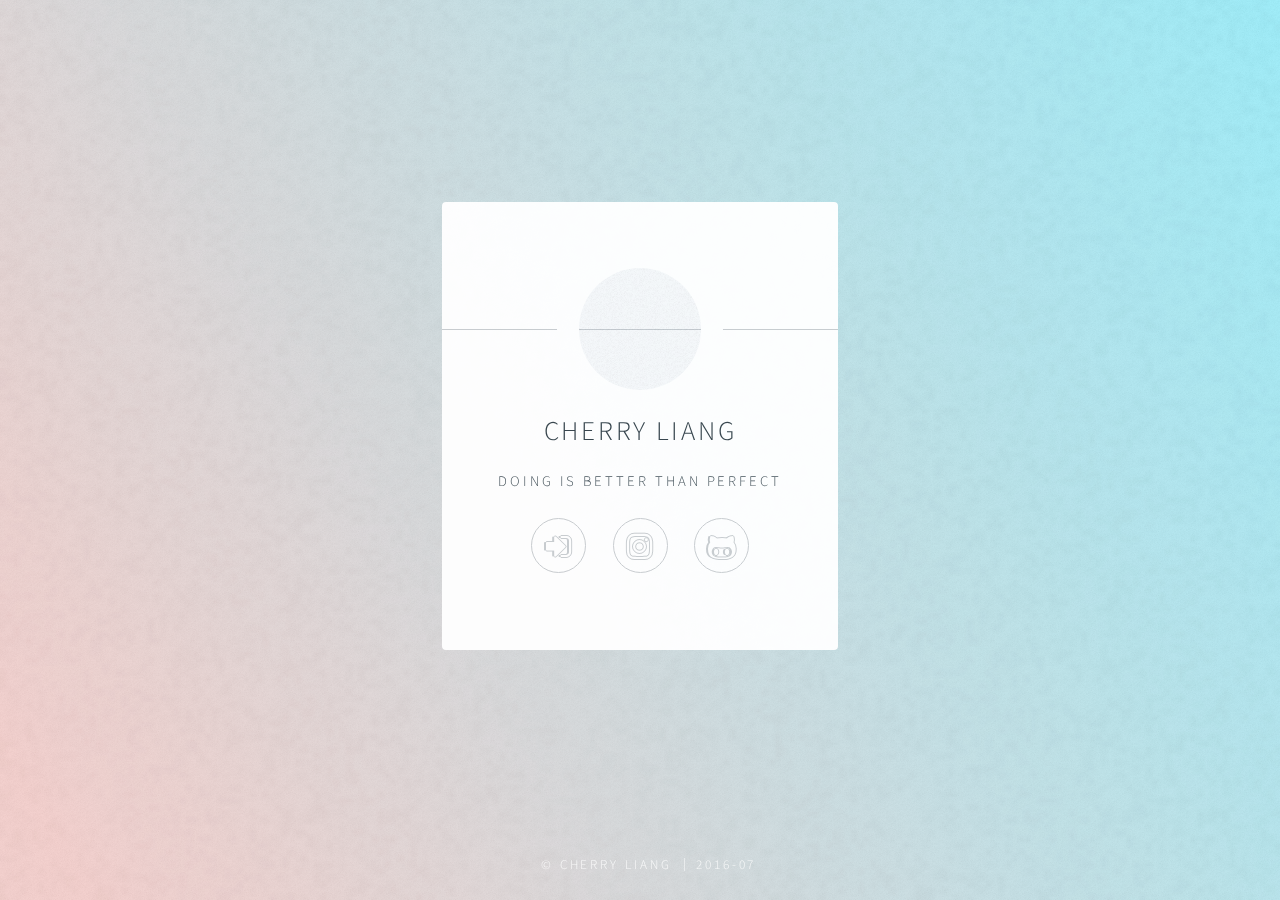
<file: src/main/resources/static/index.html>
<!DOCTYPE HTML>

<html>

	<head>
		<title>CHERRY LIANG</title>
		<meta charset="utf-8" />
		<meta name="viewport" content="width=device-width, initial-scale=1" />
		<!--[if lte IE 8]><script src="assets/js/html5shiv.js"></script><![endif]-->
		<link rel="stylesheet" href="css/main.css" />
		<!--[if lte IE 9]><link rel="stylesheet" href="assets/css/ie9.css" /><![endif]-->
		<!--[if lte IE 8]><link rel="stylesheet" href="assets/css/ie8.css" /><![endif]-->
		<link href="css/font.css" rel="stylesheet">
		<noscript><link rel="stylesheet" href="css/noscript.css" /></noscript>

		<!--Add title icon-->
		<link rel="shortcut icon" href="img/cherry.ico" />

	</head>

	<body class="is-loading">

		<!-- Wrapper -->
		<div id="wrapper">

			<!-- Main -->
			<section id="main">
				<header>
					<span class="avatar"><img src="img/overlay.png" alt="" /></span>
					<h1>Cherry Liang</h1>
					<p>Doing is better than perfect</p>
				</header>

				<footer>
					<ul class="icons">
						<li>
							<a href="cherry/home.html" class="fa fa-sign-in">Go to Cherry's blog</a>
						</li>
						<li>
							<a href="http://www.jianshu.com/users/c0600377679d/latest_articles" class="fa-instagram">My tech blog</a>
						</li>
						<li>
							<a href="https://github.com/CaiYiLiang" class="fa fa-github-alt">My-Github</a>
						</li>
					</ul>
				</footer>
			</section>

			<!-- Footer -->
			<footer id="footer">
				<ul class="copyright">
					<li>&copy; CHERRY LIANG</li>
					<li>2016-07</li>
				</ul>
			</footer>

		</div>

		<!-- Scripts -->
		<!--[if lte IE 8]><script src="assets/js/respond.min.js"></script><![endif]-->
		<script>
			if('addEventListener' in window) {
				window.addEventListener('load', function() {
					document.body.className = document.body.className.replace(/\bis-loading\b/, '');
				});
				document.body.className += (navigator.userAgent.match(/(MSIE|rv:11\.0)/) ? ' is-ie' : '');
			}
		</script>

	</body>

</html>
</file>
<file: src/main/resources/static/css/font.css>
/* latin */
/* http://fonts.googleapis.com/css?family=Indie Flower */
@font-face {
  font-family: 'Indie Flower';
  font-style: normal;
  font-weight: 400;
  src: local('Indie Flower'), local('IndieFlower'), url(http://fonts.gstatic.com/s/indieflower/v8/10JVD_humAd5zP2yrFqw6ugdm0LZdjqr5-oayXSOefg.woff2) format('woff2');
  unicode-range: U+0000-00FF, U+0131, U+0152-0153, U+02C6, U+02DA, U+02DC, U+2000-206F, U+2074, U+20AC, U+2212, U+2215, U+E0FF, U+EFFD, U+F000;
}

/* Montserrat */
/* http://fonts.googleapis.com/css?family=Montserrat */
@font-face {
  font-family: 'Montserrat';
  font-style: normal;
  font-weight: 400;
  src: local('Montserrat-Regular'), url(http://fonts.gstatic.com/s/montserrat/v7/zhcz-_WihjSQC0oHJ9TCYPk_vArhqVIZ0nv9q090hN8.woff2) format('woff2');
  unicode-range: U+0000-00FF, U+0131, U+0152-0153, U+02C6, U+02DA, U+02DC, U+2000-206F, U+2074, U+20AC, U+2212, U+2215, U+E0FF, U+EFFD, U+F000;
}

/* Lato */
/* http://fonts.googleapis.com/css?family=Lato */
/* latin-ext */
@font-face {
  font-family: 'Lato';
  font-style: normal;
  font-weight: 400;
  src: local('Lato Regular'), local('Lato-Regular'), url(http://fonts.gstatic.com/s/lato/v11/UyBMtLsHKBKXelqf4x7VRQ.woff2) format('woff2');
  unicode-range: U+0100-024F, U+1E00-1EFF, U+20A0-20AB, U+20AD-20CF, U+2C60-2C7F, U+A720-A7FF;
}
/* latin */
@font-face {
  font-family: 'Lato';
  font-style: normal;
  font-weight: 400;
  src: local('Lato Regular'), local('Lato-Regular'), url(http://fonts.gstatic.com/s/lato/v11/1YwB1sO8YE1Lyjf12WNiUA.woff2) format('woff2');
  unicode-range: U+0000-00FF, U+0131, U+0152-0153, U+02C6, U+02DA, U+02DC, U+2000-206F, U+2074, U+20AC, U+2212, U+2215, U+E0FF, U+EFFD, U+F000;
}

/* Dosis */
/* http://fonts.googleapis.com/css?family=Dosis */
/* latin-ext */
@font-face {
  font-family: 'Dosis';
  font-style: normal;
  font-weight: 400;
  src: local('Dosis Regular'), local('Dosis-Regular'), url(http://fonts.gstatic.com/s/dosis/v6/RlBXAIuiO5GvH9-0-JbBlw.woff2) format('woff2');
  unicode-range: U+0100-024F, U+1E00-1EFF, U+20A0-20AB, U+20AD-20CF, U+2C60-2C7F, U+A720-A7FF;
}
/* latin */
@font-face {
  font-family: 'Dosis';
  font-style: normal;
  font-weight: 400;
  src: local('Dosis Regular'), local('Dosis-Regular'), url(http://fonts.gstatic.com/s/dosis/v6/4hYyXH_8WmbBLamf6WjLwg.woff2) format('woff2');
  unicode-range: U+0000-00FF, U+0131, U+0152-0153, U+02C6, U+02DA, U+02DC, U+2000-206F, U+2074, U+20AC, U+2212, U+2215, U+E0FF, U+EFFD, U+F000;
}



/* http://fonts.googleapis.com/css?family=Source+Sans+Pro:300 */
/* vietnamese */
@font-face {
  font-family: 'Source Sans Pro';
  font-style: normal;
  font-weight: 300;
  src: local('Source Sans Pro Light'), local('SourceSansPro-Light'), url(http://fonts.gstatic.com/s/sourcesanspro/v9/toadOcfmlt9b38dHJxOBGD_j0nMiB9fPhg_k1wdK2h0.woff2) format('woff2');
  unicode-range: U+0102-0103, U+1EA0-1EF9, U+20AB;
}
/* latin-ext */
@font-face {
  font-family: 'Source Sans Pro';
  font-style: normal;
  font-weight: 300;
  src: local('Source Sans Pro Light'), local('SourceSansPro-Light'), url(http://fonts.gstatic.com/s/sourcesanspro/v9/toadOcfmlt9b38dHJxOBGDRVvBvQIc1z78c__uoBcyI.woff2) format('woff2');
  unicode-range: U+0100-024F, U+1E00-1EFF, U+20A0-20AB, U+20AD-20CF, U+2C60-2C7F, U+A720-A7FF;
}
/* latin */
@font-face {
  font-family: 'Source Sans Pro';
  font-style: normal;
  font-weight: 300;
  src: local('Source Sans Pro Light'), local('SourceSansPro-Light'), url(http://fonts.gstatic.com/s/sourcesanspro/v9/toadOcfmlt9b38dHJxOBGOode0-EuMkY--TSyExeINg.woff2) format('woff2');
  unicode-range: U+0000-00FF, U+0131, U+0152-0153, U+02C6, U+02DA, U+02DC, U+2000-206F, U+2074, U+20AC, U+2212, U+2215, U+E0FF, U+EFFD, U+F000;
}
</file>
<file: src/main/resources/static/css/noscript.css>
/*
	Identity by HTML5 UP
	html5up.net | @ajlkn
	Free for personal and commercial use under the CCA 3.0 license (html5up.net/license)
*/

/* Basic */

	body:after {
		display: none;
	}

/* Main */

	#main {
		-moz-transform: none !important;
		-webkit-transform: none !important;
		-ms-transform: none !important;
		transform: none !important;
		opacity: 1 !important;
	}
</file>
<file: src/main/resources/static/css/main.css>
@charset "UTF-8";
@import url(font-awesome.min.css);
/* @import url(font.css); */
@import url('//fonts.googleapis.com/css?family=Source+Sans+Pro:300');


/* Reset */

	html, body, div, span, applet, object, iframe, h1, h2, h3, h4, h5, h6, p, blockquote, pre, a, abbr, acronym, address, big, cite, code, del, dfn, em, img, ins, kbd, q, s, samp, small, strike, strong, sub, sup, tt, var, b, u, i, center, dl, dt, dd, ol, ul, li, fieldset, form, label, legend, table, caption, tbody, tfoot, thead, tr, th, td, article, aside, canvas, details, embed, figure, figcaption, footer, header, hgroup, menu, nav, output, ruby, section, summary, time, mark, audio, video {
		margin: 0;
		padding: 0;
		border: 0;
		font-size: 100%;
		font: inherit;
		vertical-align: baseline;
	}

	article, aside, details, figcaption, figure, footer, header, hgroup, menu, nav, section {
		display: block;
	}

	body {
		line-height: 1;
	}

	ol, ul {
		list-style: none;
	}

	blockquote, q {
		quotes: none;
	}

	blockquote:before, blockquote:after, q:before, q:after {
		content: '';
		content: none;
	}

	table {
		border-collapse: collapse;
		border-spacing: 0;
	}

	body {
		-webkit-text-size-adjust: none;
	}

/* Box Model */

	*, *:before, *:after {
		-moz-box-sizing: border-box;
		-webkit-box-sizing: border-box;
		box-sizing: border-box;
	}

/* Basic */

	@media screen and (max-width: 480px) {

		html, body {
			min-width: 320px;
		}

	}

	body.is-loading *, body.is-loading *:before, body.is-loading *:after {
		-moz-animation: none !important;
		-webkit-animation: none !important;
		-ms-animation: none !important;
		animation: none !important;
		-moz-transition: none !important;
		-webkit-transition: none !important;
		-ms-transition: none !important;
		transition: none !important;
	}

	html {
		height: 100%;
	}

	body {
		height: 100%;
		background-color: #ffffff;
		background-image: url("../img/overlay.png"), -moz-linear-gradient(60deg, rgba(0, 0, 150, 0.45) 5%, rgba(0, 228, 255, 0.35)), url("../img/bg.jpg");
		background-image: url("../img/overlay.png"), -webkit-linear-gradient(60deg, rgba(255, 165, 150, 0.45) 5%, rgba(0, 228, 255, 0.35)), url("../img/bg.jpg");
		background-image: url("../img/overlay.png"), -ms-linear-gradient(60deg, rgba(255, 165, 150, 0.45) 5%, rgba(0, 228, 255, 0.35)), url("../img/bg.jpg");
		background-image: url("../img/overlay.png"), linear-gradient(60deg, rgba(255, 165, 150, 0.45) 5%, rgba(0, 228, 255, 0.35)), url("../img/bg.jpg");
		background-repeat: repeat,			no-repeat,			no-repeat;
		background-size: 100px 100px, cover,				cover;
		background-position: top left,		center center,		bottom center;
		background-attachment: fixed,			fixed,				fixed;
	}

		body:after {
			content: '';
			display: block;
			position: fixed;
			top: 0;
			left: 0;
			width: 100%;
			height: inherit;
			opacity: 0;/* backgroud-img */
			z-index: 1;
			background-color: #ffffff;
			background-image: url("../img/overlay.png"), -moz-linear-gradient(60deg, rgba(255, 165, 150, 0.45) 5%, rgba(0, 228, 255, 0.35));
			background-image: url("../img/overlay.png"), -webkit-linear-gradient(60deg, rgba(255, 165, 150, 0.45) 5%, rgba(0, 228, 255, 0.35));
			background-image: url("../img/overlay.png"), -ms-linear-gradient(60deg, rgba(255, 165, 150, 0.45) 5%, rgba(0, 228, 255, 0.35));
			background-image: url("../img/overlay.png"), linear-gradient(60deg, rgba(255, 165, 150, 0.45) 5%, rgba(0, 228, 255, 0.35));
			background-repeat: repeat,			no-repeat;
			background-size: 100px 100px, cover;
			background-position: top left,		center center;
			-moz-transition: opacity 1.75s ease-out;
			-webkit-transition: opacity 1.75s ease-out;
			-ms-transition: opacity 1.75s ease-out;
			transition: opacity 1.75s ease-out;
		}

		body.is-loading:after {
			opacity: 1;
			
		}

/* Type */

	body, input, select, textarea {
		color: #414f57;
		font-family: "Source Sans Pro", Helvetica, sans-serif;
		font-size: 14pt;
		font-weight: 300;
		line-height: 2;
		letter-spacing: 0.2em;
		text-transform: uppercase; 
		/*控制字母大小写，Capitalize 英文拼音的首字母大写，Uppercase 英文拼音字母全大写，Lowercase 英文拼音字母全小写*/ 
	}

		@media screen and (max-width: 1680px) {

			body, input, select, textarea {
				font-size: 11pt;
			}

		}

		@media screen and (max-width: 480px) {

			body, input, select, textarea {
				font-size: 10pt;
				line-height: 1.75;
			}

		}

	a {
		-moz-transition: color 0.2s ease, border-color 0.2s ease;
		-webkit-transition: color 0.2s ease, border-color 0.2s ease;
		-ms-transition: color 0.2s ease, border-color 0.2s ease;
		transition: color 0.2s ease, border-color 0.2s ease;
		color: inherit;
		text-decoration: none;
	}

		a:before {
			-moz-transition: color 0.2s ease, text-shadow 0.2s ease;
			-webkit-transition: color 0.2s ease, text-shadow 0.2s ease;
			-ms-transition: color 0.2s ease, text-shadow 0.2s ease;
			transition: color 0.2s ease, text-shadow 0.2s ease;
		}

		a:hover {
			color: #ff7496;
		}

	strong, b {
		color: #313f47;
	}

	em, i {
		font-style: italic;
	}

	p {
		margin: 0 0 1.5em 0;
	}

	h1, h2, h3, h4, h5, h6 {
		color: #313f47;
		line-height: 1.5;
		margin: 0 0 0.75em 0;
	}

		h1 a, h2 a, h3 a, h4 a, h5 a, h6 a {
			color: inherit;
			text-decoration: none;
		}

	h1 {
		font-size: 1.85em;
		letter-spacing: 0.1em;
		margin: 0 0 0.525em 0;
	}

	h2 {
		font-size: 1.25em;
	}

	h3 {
		font-size: 1em;
	}

	h4 {
		font-size: 1em;
	}

	h5 {
		font-size: 1em;
	}

	h6 {
		font-size: 1em;
	}

	@media screen and (max-width: 480px) {

		h1 {
			font-size: 1.65em;
		}

	}

	sub {
		font-size: 0.8em;
		position: relative;
		top: 0.5em;
	}

	sup {
		font-size: 0.8em;
		position: relative;
		top: -0.5em;
	}

	hr {
		border: 0;
		border-bottom: solid 1px #c8cccf;
		margin: 3em 0;
	}

/* Form */

	form {
		margin: 0 0 1.5em 0;
	}

		form > .field {
			margin: 0 0 1.5em 0;
		}

			form > .field > :last-child {
				margin-bottom: 0;
			}

	label {
		color: #313f47;
		display: block;
		font-size: 0.9em;
		margin: 0 0 0.75em 0;
	}

	input[type="text"],
	input[type="password"],
	input[type="email"],
	input[type="tel"],
	select,
	textarea {
		-moz-appearance: none;
		-webkit-appearance: none;
		-ms-appearance: none;
		appearance: none;
		border-radius: 4px;
		border: solid 1px #c8cccf;
		color: inherit;
		display: block;
		outline: 0;
		padding: 0 1em;
		text-decoration: none;
		width: 100%;
	}

		input[type="text"]:invalid,
		input[type="password"]:invalid,
		input[type="email"]:invalid,
		input[type="tel"]:invalid,
		select:invalid,
		textarea:invalid {
			box-shadow: none;
		}

		input[type="text"]:focus,
		input[type="password"]:focus,
		input[type="email"]:focus,
		input[type="tel"]:focus,
		select:focus,
		textarea:focus {
			border-color: #ff7496;
		}

	.select-wrapper {
		text-decoration: none;
		display: block;
		position: relative;
	}

		.select-wrapper:before {
			content: "";
			-moz-osx-font-smoothing: grayscale;
			-webkit-font-smoothing: antialiased;
			font-family: FontAwesome;
			font-style: normal;
			font-weight: normal;
			text-transform: none !important;
		}

		.select-wrapper:before {
			color: #c8cccf;
			display: block;
			height: 2.75em;
			line-height: 2.75em;
			pointer-events: none;
			position: absolute;
			right: 0;
			text-align: center;
			top: 0;
			width: 2.75em;
		}

		.select-wrapper select::-ms-expand {
			display: none;
		}

	input[type="text"],
	input[type="password"],
	input[type="email"],
	select {
		height: 2.75em;
	}

	textarea {
		padding: 0.75em 1em;
	}

	input[type="checkbox"],
	input[type="radio"] {
		-moz-appearance: none;
		-webkit-appearance: none;
		-ms-appearance: none;
		appearance: none;
		display: block;
		float: left;
		margin-right: -2em;
		opacity: 0;
		width: 1em;
		z-index: -1;
	}

		input[type="checkbox"] + label,
		input[type="radio"] + label {
			text-decoration: none;
			color: #414f57;
			cursor: pointer;
			display: inline-block;
			font-size: 1em;
			font-weight: 300;
			padding-left: 2.4em;
			padding-right: 0.75em;
			position: relative;
		}

			input[type="checkbox"] + label:before,
			input[type="radio"] + label:before {
				-moz-osx-font-smoothing: grayscale;
				-webkit-font-smoothing: antialiased;
				font-family: FontAwesome;
				font-style: normal;
				font-weight: normal;
				text-transform: none !important;
			}

			input[type="checkbox"] + label:before,
			input[type="radio"] + label:before {
				border-radius: 4px;
				border: solid 1px #c8cccf;
				content: '';
				display: inline-block;
				height: 1.65em;
				left: 0;
				line-height: 1.58125em;
				position: absolute;
				text-align: center;
				top: 0.15em;
				width: 1.65em;
			}

		input[type="checkbox"]:checked + label:before,
		input[type="radio"]:checked + label:before {
			color: #ff7496;
			content: '\f00c';
		}

		input[type="checkbox"]:focus + label:before,
		input[type="radio"]:focus + label:before {
			border-color: #ff7496;
		}

	input[type="checkbox"] + label:before {
		border-radius: 4px;
	}

	input[type="radio"] + label:before {
		border-radius: 100%;
	}

	::-webkit-input-placeholder {
		color: #616f77 !important;
		opacity: 1.0;
	}

	:-moz-placeholder {
		color: #616f77 !important;
		opacity: 1.0;
	}

	::-moz-placeholder {
		color: #616f77 !important;
		opacity: 1.0;
	}

	:-ms-input-placeholder {
		color: #616f77 !important;
		opacity: 1.0;
	}

	.formerize-placeholder {
		color: #616f77 !important;
		opacity: 1.0;
	}

/* Icon */

	.icon {
		text-decoration: none;
		position: relative;
		border-bottom: none;
	}

		.icon:before {
			-moz-osx-font-smoothing: grayscale;
			-webkit-font-smoothing: antialiased;
			font-family: FontAwesome;
			font-style: normal;
			font-weight: normal;
			text-transform: none !important;
		}

		.icon > .label {
			display: none;
		}

/* List */

	ol {
		list-style: decimal;
		margin: 0 0 1.5em 0;
		padding-left: 1.25em;
	}

		ol li {
			padding-left: 0.25em;
		}

	ul {
		list-style: disc;
		margin: 0 0 1.5em 0;
		padding-left: 1em;
	}

		ul li {
			padding-left: 0.5em;
		}

		ul.alt {
			list-style: none;
			padding-left: 0;
		}

			ul.alt li {
				border-top: solid 1px #c8cccf;
				padding: 0.5em 0;
			}

				ul.alt li:first-child {
					border-top: 0;
					padding-top: 0;
				}

		ul.icons {
			cursor: default;
			list-style: none;
			padding-left: 0;
			margin-top: -0.675em;
		}

			ul.icons li {
				display: inline-block;
				padding: 0.675em 0.7em;
			}

				ul.icons li a {
					text-decoration: none;
					position: relative;
					display: block;
					 width: 3.75em;
					height: 3.75em;
					border-radius: 100%;
					border: solid 1px #c8cccf;
					line-height: 3.75em;
					overflow: hidden;
					text-align: center;
					text-indent: 3.75em;
					white-space: nowrap;
				}

					ul.icons li a:before {
						-moz-osx-font-smoothing: grayscale;
						-webkit-font-smoothing: antialiased;
						font-family: FontAwesome;
						font-style: normal;
						font-weight: normal;
						text-transform: none !important;
					}

					ul.icons li a:before {
						color: #ffffff;
						text-shadow: 1.25px 0px 0px #c8cccf, -1.25px 0px 0px #c8cccf, 0px 1.25px 0px #c8cccf, 0px -1.25px 0px #c8cccf;
					}

					ul.icons li a:hover:before {
						text-shadow: 1.25px 0px 0px #ff7496, -1.25px 0px 0px #ff7496, 0px 1.25px 0px #ff7496, 0px -1.25px 0px #ff7496;
					}

					ul.icons li a:before {
						position: absolute;
						top: 0;
						left: 0;
						width: inherit;
						height: inherit;
						font-size: 1.85rem;
						line-height: inherit;
						text-align: center;
						text-indent: 0;
					}

					ul.icons li a:hover {
						border-color: #ff7496;
					}

			@media screen and (max-width: 480px) {

				ul.icons li a:before {
					font-size: 1.5rem;
				}

			}

		ul.actions {
			cursor: default;
			list-style: none;
			padding-left: 0;
		}

			ul.actions li {
				display: inline-block;
				padding: 0 0.75em 0 0;
				vertical-align: middle;
			}

				ul.actions li:last-child {
					padding-right: 0;
				}

	dl {
		margin: 0 0 1.5em 0;
	}

		dl dt {
			display: block;
			margin: 0 0 0.75em 0;
		}

		dl dd {
			margin-left: 1.5em;
		}

/* Button */

	input[type="submit"],
	input[type="reset"],
	input[type="button"],
	button,
	.button {
		-moz-appearance: none;
		-webkit-appearance: none;
		-ms-appearance: none;
		appearance: none;
		-moz-transition: background-color 0.2s ease-in-out, border-color 0.2s ease-in-out, color 0.2s ease-in-out;
		-webkit-transition: background-color 0.2s ease-in-out, border-color 0.2s ease-in-out, color 0.2s ease-in-out;
		-ms-transition: background-color 0.2s ease-in-out, border-color 0.2s ease-in-out, color 0.2s ease-in-out;
		transition: background-color 0.2s ease-in-out, border-color 0.2s ease-in-out, color 0.2s ease-in-out;
		display: inline-block;
		height: 2.75em;
		line-height: 2.75em;
		padding: 0 1.5em;
		background-color: transparent;
		border-radius: 4px;
		border: solid 1px #c8cccf;
		color: #414f57 !important;
		cursor: pointer;
		text-align: center;
		text-decoration: none;
		white-space: nowrap;
	}

		input[type="submit"]:hover,
		input[type="reset"]:hover,
		input[type="button"]:hover,
		button:hover,
		.button:hover {
			border-color: #ff7496;
			color: #ff7496 !important;
		}

		input[type="submit"].icon,
		input[type="reset"].icon,
		input[type="button"].icon,
		button.icon,
		.button.icon {
			padding-left: 1.35em;
		}

			input[type="submit"].icon:before,
			input[type="reset"].icon:before,
			input[type="button"].icon:before,
			button.icon:before,
			.button.icon:before {
				margin-right: 0.5em;
			}

		input[type="submit"].fit,
		input[type="reset"].fit,
		input[type="button"].fit,
		button.fit,
		.button.fit {
			display: block;
			width: 100%;
			margin: 0 0 0.75em 0;
		}

		input[type="submit"].small,
		input[type="reset"].small,
		input[type="button"].small,
		button.small,
		.button.small {
			font-size: 0.8em;
		}

		input[type="submit"].big,
		input[type="reset"].big,
		input[type="button"].big,
		button.big,
		.button.big {
			font-size: 1.35em;
		}

		input[type="submit"].disabled, input[type="submit"]:disabled,
		input[type="reset"].disabled,
		input[type="reset"]:disabled,
		input[type="button"].disabled,
		input[type="button"]:disabled,
		button.disabled,
		button:disabled,
		.button.disabled,
		.button:disabled {
			-moz-pointer-events: none;
			-webkit-pointer-events: none;
			-ms-pointer-events: none;
			pointer-events: none;
			opacity: 0.5;
		}

/* Main */

	#main {
		position: relative;
		max-width: 100%;
		min-width: 27em;
		padding: 4.5em 3em 3em 3em ;
		background: #ffffff;
		border-radius: 4px;
		cursor: default;
		opacity: 0.95;
		text-align: center;
		-moz-transform-origin: 50% 50%;
		-webkit-transform-origin: 50% 50%;
		-ms-transform-origin: 50% 50%;
		transform-origin: 50% 50%;
		-moz-transform: rotateX(0deg);
		-webkit-transform: rotateX(0deg);
		-ms-transform: rotateX(0deg);
		transform: rotateX(0deg);
		-moz-transition: opacity 1s ease, -moz-transform 1s ease;
		-webkit-transition: opacity 1s ease, -webkit-transform 1s ease;
		-ms-transition: opacity 1s ease, -ms-transform 1s ease;
		transition: opacity 1s ease, transform 1s ease;
		
	}

		#main .avatar {
			position: relative;
			display: block;
			margin-bottom: 1.5em;
		}
		

			#main .avatar img {
				display: block;
				margin: 0 auto;
				border-radius: 100%;
				box-shadow: 0 0 0 1.5em #ffffff;
				width:122px;
				height:122px;  /* re-size img */
			}
			

			#main .avatar:before {
				content: '';
				display: block;
				position: absolute;
				top: 50%;
				left: -3em;
				width: calc(100% + 6em);
				height: 1px;
				z-index: -1;
				background: #c8cccf;
			}

		@media screen and (max-width: 480px) {

			#main {
				min-width: 0;
				width: 100%;
				padding: 4em 2em 2.5em 2em ;
			}

				#main .avatar:before {
					left: -2em;
					width: calc(100% + 4em);
				}

		}

		body.is-loading #main {
			opacity: 0;
			-moz-transform: rotateX(15deg);
			-webkit-transform: rotateX(15deg);
			-ms-transform: rotateX(15deg);
			transform: rotateX(15deg);
		}

/* Footer */

	#footer {
		-moz-align-self: -moz-flex-end;
		-webkit-align-self: -webkit-flex-end;
		-ms-align-self: -ms-flex-end;
		align-self: flex-end;
		width: 100%;
		padding: 1.5em 0 0 0;
		color: rgba(255, 255, 255, 0.85);
		cursor: default;
		text-align: center;
	}

		#footer .copyright {
			margin: 0;
			padding: 0;
			font-size: 0.9em;
			list-style: none;
		}

			#footer .copyright li {
				display: inline-block;
				margin: 0 0 0 0.45em;
				padding: 0 0 0 0.85em;
				border-left: solid 1px rgba(255, 255, 255, 0.5);
				line-height: 1;
			}

				#footer .copyright li:first-child {
					border-left: 0;
				}

/* Wrapper */

	#wrapper {
		display: -moz-flex;
		display: -webkit-flex;
		display: -ms-flex;
		display: flex;
		-moz-align-items: center;
		-webkit-align-items: center;
		-ms-align-items: center;
		align-items: center;
		-moz-justify-content: space-between;
		-webkit-justify-content: space-between;
		-ms-justify-content: space-between;
		justify-content: space-between;
		-moz-flex-direction: column;
		-webkit-flex-direction: column;
		-ms-flex-direction: column;
		flex-direction: column;
		-moz-perspective: 1000px;
		-webkit-perspective: 1000px;
		-ms-perspective: 1000px;
		perspective: 1000px;
		position: relative;
		min-height: 100%;
		padding: 1.5em;
		z-index: 2;
	}

		#wrapper > * {
			z-index: 1;
		}

		#wrapper:before {
			content: '';
			display: block;
		}

		@media screen and (max-width: 360px) {

			#wrapper {
				padding: 0.75em;
			}

		}

		body.is-ie #wrapper {
			height: 100%;
		}
</file>
